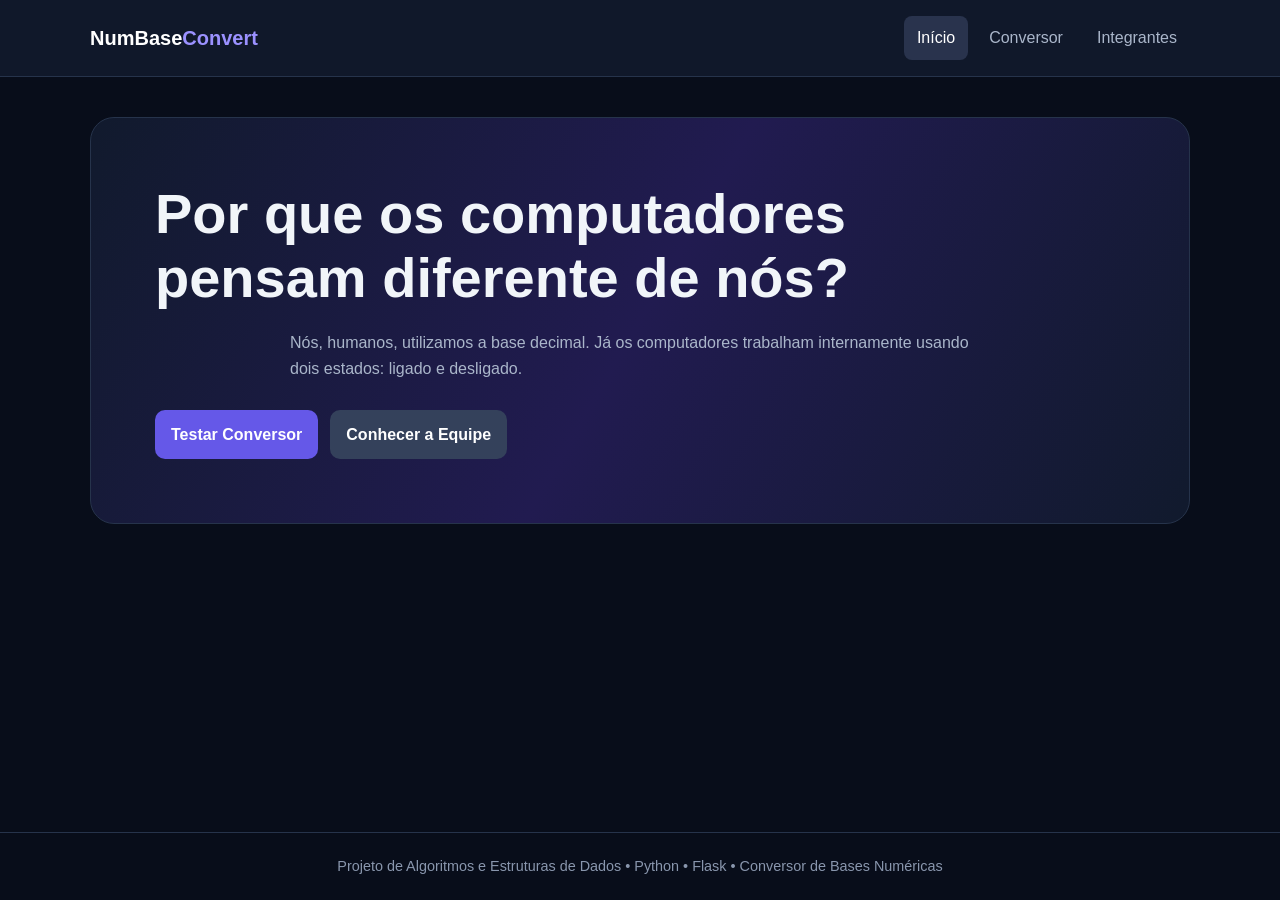
<file: ProjetoConversor/templates/index.html>
<!DOCTYPE html>
<html lang="pt-BR">
<head>
    <meta charset="UTF-8">
    <meta name="viewport" content="width=device-width, initial-scale=1.0">
    <title>Conversor de Bases Numéricas</title>
    <link rel="stylesheet" href="../static/css/style.css">
    <script src="../static/js/script.js"></script>
</head>
<body>
    <header class="topo">
        <a class="logo" href="#" onclick="switchTab('inicio'); return false;">NumBase<span>Convert</span></a>
        <nav>
            <button class="nav-btn ativo" id="nav-inicio" onclick="switchTab('inicio')">Início</button>
            <button class="nav-btn" id="nav-conversor" onclick="switchTab('conversor')">Conversor</button>
            <button class="nav-btn" id="nav-integrantes" onclick="switchTab('integrantes')">Integrantes</button>
        </nav>
    </header>

    <main>
        <section id="page-inicio" class="pagina">
            <div class="hero">
                <h1>Por que os computadores pensam diferente de nós?</h1>
                <p>Nós, humanos, utilizamos a base decimal. Já os computadores trabalham internamente usando dois estados: ligado e desligado.</p>
                <div class="acoes">
                    <button class="botao principal" onclick="switchTab('conversor')">Testar Conversor</button>
                    <button class="botao secundario" onclick="switchTab('integrantes')">Conhecer a Equipe</button>
                </div>
            </div>
        </section>

        <section id="page-conversor" class="pagina escondido">
            <div class="cabecalho-secao">
                <p class="etiqueta">Área interativa de conversão</p>
                <h2>Conversor Multibase</h2>
                <p>Digite um valor em uma das bases e clique em converter. O cálculo será realizado pelo Python/Flask.</p>
            </div>

            <div class="grade">
                <article class="cartao decimal">
                    <h3>Decimal <small>Base 10</small></h3>
                    <input id="input-decimal" type="text" inputmode="numeric" placeholder="Ex.: 255" aria-label="Valor decimal">
                    <button class="botao" onclick="converterPartindoDe('decimal')">Converter Decimal</button>
                </article>
                <article class="cartao binario">
                    <h3>Binário <small>Base 2</small></h3>
                    <input id="input-binario" type="text" placeholder="Ex.: 11111111" aria-label="Valor binário">
                    <button class="botao" onclick="converterPartindoDe('binario')">Converter Binário</button>
                </article>
                <article class="cartao hexadecimal">
                    <h3>Hexadecimal <small>Base 16</small></h3>
                    <input id="input-hexadecimal" type="text" placeholder="Ex.: FF" aria-label="Valor hexadecimal">
                    <button class="botao" onclick="converterPartindoDe('hexadecimal')">Converter Hexadecimal</button>
                </article>
                <article class="cartao octal">
                    <h3>Octal <small>Base 8</small></h3>
                    <input id="input-octal" type="text" placeholder="Ex.: 377" aria-label="Valor octal">
                    <button class="botao" onclick="converterPartindoDe('octal')">Converter Octal</button>
                </article>
            </div>

            <p id="erro" class="erro escondido" role="alert"></p>
            <section id="resultado" class="resultado escondido" aria-live="polite">
                <h3>Resultado da conversão</h3>
                <p id="mensagem-resultado"></p>
                <dl>
                    <div><dt>Decimal</dt><dd id="res-decimal"></dd></div>
                    <div><dt>Binário</dt><dd id="res-binario"></dd></div>
                    <div><dt>Hexadecimal</dt><dd id="res-hexadecimal"></dd></div>
                    <div><dt>Octal</dt><dd id="res-octal"></dd></div>
                </dl>
            </section>
        </section>

        <section id="page-integrantes" class="pagina escondido">
            <div class="cabecalho-secao">
                <h2>Integrantes do Grupo</h2>
                <p>Alunos responsáveis pelo desenvolvimento do projeto.</p>
            </div>
            <div class="grade integrantes">
                <article class="cartao pessoa">
                    <h3>Ane Caroline S. Maciel</h3>
                    <p class="funcao">Front-End</p>
                    <p>Desenvolvimento da interface, planejamento visual e testes da aplicação.</p>
                </article>
                <article class="cartao pessoa">
                    <h3>Thalia Martins</h3>
                    <p class="funcao">Back-End e Flask</p>
                    <p>Implementação dos algoritmos, estrutura Flask, rotas e integração.</p>
                </article>
            </div>
        </section>
    </main>

    <footer>
        Projeto de Algoritmos e Estruturas de Dados • Python • Flask • Conversor de Bases Numéricas
    </footer>
</body>
</html>
</file>
<file: ProjetoConversor/static/css/style.css>
* {
    box-sizing: border-box;
    margin: 0;
    padding: 0;
}

:root {
    --fundo: #080d1a;
    --painel: #111a2d;
    --borda: #26334b;
    --texto: #f1f5f9;
    --suave: #aab6ca;
    --roxo: #6558e8;
}

body {
    min-height: 100vh;
    display: flex;
    flex-direction: column;
    background: var(--fundo);
    color: var(--texto);
    font-family: Arial, Helvetica, sans-serif;
    line-height: 1.6;
}

.topo {
    display: flex;
    align-items: center;
    justify-content: space-between;
    gap: 20px;
    padding: 16px max(5%, calc((100% - 1100px) / 2));
    background: #10182a;
    border-bottom: 1px solid var(--borda);
}

.logo {
    color: white;
    font-size: 1.25rem;
    font-weight: 800;
    text-decoration: none;
}

.logo span { color: #9b91ff; }

nav { display: flex; gap: 8px; }

button { font: inherit; cursor: pointer; }

.nav-btn {
    border: 0;
    border-radius: 8px;
    padding: 9px 13px;
    color: var(--suave);
    background: transparent;
}

.nav-btn:hover, .nav-btn.ativo {
    color: white;
    background: #29334d;
}

main {
    width: min(1100px, 90%);
    margin: 40px auto;
    flex: 1;
}

.pagina { animation: aparecer .35s ease; }
.escondido { display: none !important; }

.hero {
    padding: clamp(28px, 6vw, 64px);
    border: 1px solid var(--borda);
    border-radius: 24px;
    background: linear-gradient(120deg, #111a2d, #211b50, #111a2d);
}

h1 {
    max-width: 750px;
    font-size: clamp(2rem, 5vw, 3.5rem);
    line-height: 1.15;
}

.hero p, .cabecalho-secao > p:not(.etiqueta) {
    max-width: 700px;
    margin: 20px auto 0;
    color: var(--suave);
}

.acoes { display: flex; flex-wrap: wrap; gap: 12px; margin-top: 28px; }

.botao {
    width: 100%;
    border: 0;
    border-radius: 10px;
    padding: 12px 16px;
    color: white;
    background: var(--roxo);
    font-weight: 700;
    transition: transform .2s, filter .2s;
}

.botao:hover { filter: brightness(1.12); transform: translateY(-2px); }
.acoes .botao { width: auto; }
.secundario { background: #34415b; }

.cabecalho-secao { text-align: center; margin-bottom: 28px; }
.cabecalho-secao h2 { font-size: clamp(1.8rem, 4vw, 2.5rem); }
.cabecalho-secao p { color: var(--suave); }
.etiqueta { color: #aaa2ff; text-transform: uppercase; font-size: .8rem; letter-spacing: .08em; }

.grade {
    display: grid;
    grid-template-columns: repeat(2, minmax(0, 1fr));
    gap: 20px;
}

.cartao {
    padding: 24px;
    border: 1px solid var(--borda);
    border-radius: 18px;
    background: var(--painel);
}

.cartao h3 { margin-bottom: 18px; font-size: 1.25rem; }
.cartao small { display: block; color: var(--suave); font-size: .85rem; font-weight: 400; }

.cartao input {
    width: 100%;
    margin-bottom: 14px;
    padding: 13px;
    border: 1px solid #43516c;
    border-radius: 9px;
    outline: none;
    color: white;
    background: #080d1a;
    font-size: 1rem;
}

.cartao input:focus { border-color: #958bff; }
.decimal { border-top: 4px solid #4f9bff; }
.binario { border-top: 4px solid #34d399; }
.hexadecimal { border-top: 4px solid #b39aff; }
.octal { border-top: 4px solid #fbbf24; }

.resultado {
    margin-top: 24px;
    padding: 24px;
    border: 1px solid var(--borda);
    border-radius: 18px;
    background: var(--painel);
    animation: aparecer .3s ease;
}

.resultado h3 { margin-bottom: 8px; }
#mensagem-resultado { color: var(--suave); margin-bottom: 14px; }
dl { display: grid; gap: 10px; }
dl div { display: flex; justify-content: space-between; gap: 15px; padding: 12px; background: #080d1a; border-radius: 8px; }
dt { color: var(--suave); }
dd { overflow-wrap: anywhere; font-family: Consolas, monospace; text-align: right; }

.erro {
    margin-top: 18px;
    padding: 12px 16px;
    border-radius: 9px;
    color: #fecaca;
    background: #451a24;
    border: 1px solid #7f1d1d;
}

.integrantes { grid-template-columns: repeat(2, minmax(0, 1fr)); }
.pessoa { text-align: center; }
.pessoa p { color: var(--suave); margin-top: 10px; }
.pessoa .funcao { color: #aaa2ff; }

footer {
    padding: 22px 5%;
    border-top: 1px solid var(--borda);
    color: #8996ad;
    text-align: center;
    font-size: .9rem;
}

@keyframes aparecer {
    from { opacity: 0; transform: translateY(8px); }
    to { opacity: 1; transform: translateY(0); }
}

@media (max-width: 650px) {
    .topo { align-items: flex-start; flex-direction: column; }
    nav { width: 100%; flex-wrap: wrap; }
    .grade, .integrantes { grid-template-columns: 1fr; }
    main { margin: 24px auto; }
    .acoes { flex-direction: column; }
    .acoes .botao { width: 100%; }
    dl div { flex-direction: column; }
    dd { text-align: left; }
}
</file>
